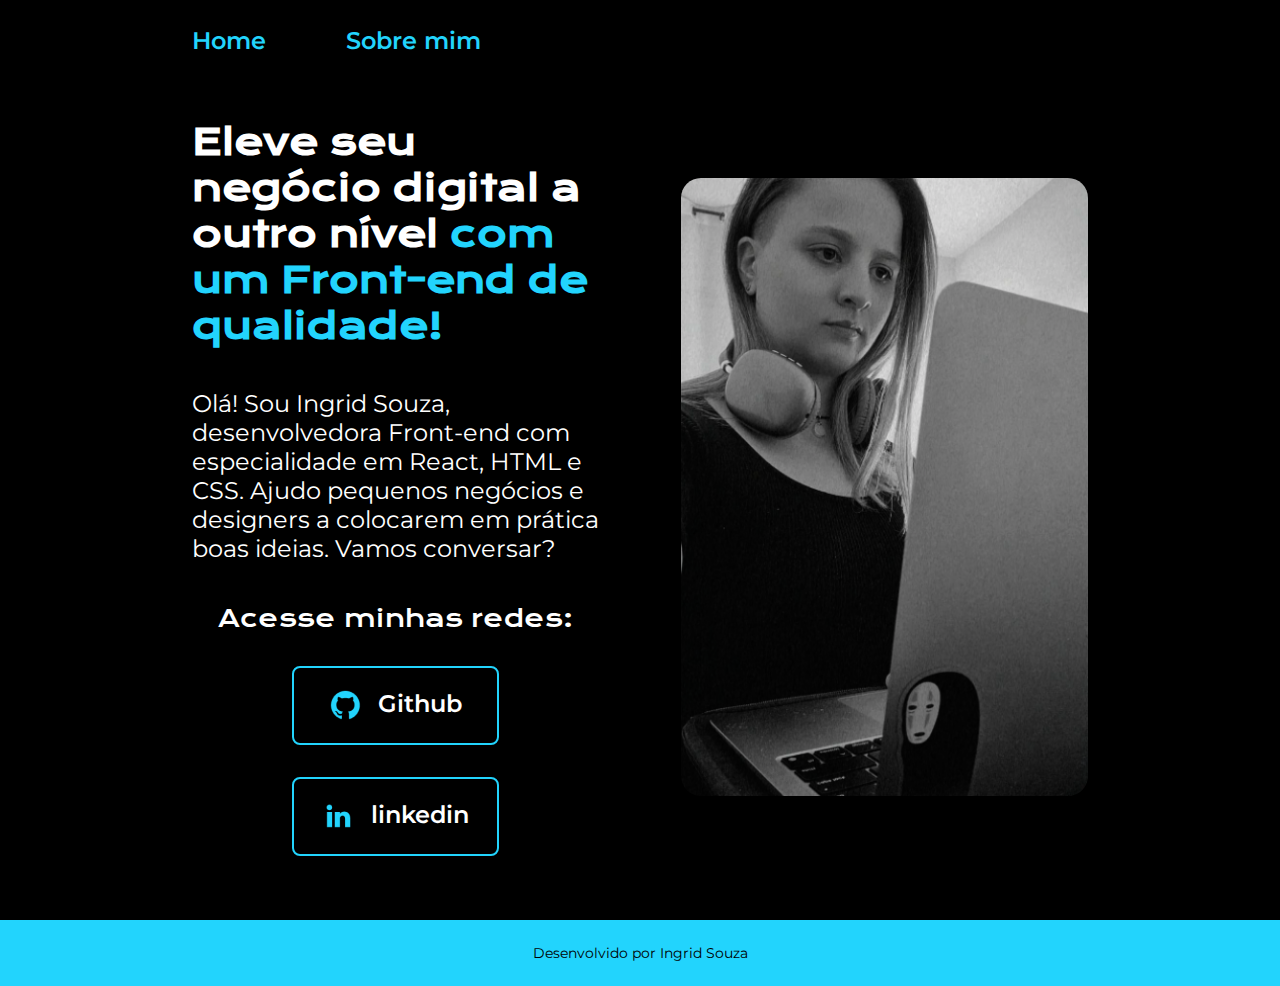
<file: index.html>
<!DOCTYPE html>
<html lang="pt-br">
<head>
    <meta charset="UTF-8">
    <meta name="viewport" content="width=device-width, initial-scale=1.0">
    <title>Portifolio</title>
    <link rel="stylesheet" href="./Estilos/style.css">
</head>
<body>
    <header class="cabecalho">
        <nav class="cabecalho_menu">
            <a class="cabecalho_menu_link" href="index.html"> Home </a>
            <a class="cabecalho_menu_link" href="about.html"> Sobre mim</a>
        </nav>
    </header>
    <main class="apresentacao">
        <section class="apresentacao__conteudo">
            <h1 class="apresentacao__conteudo__titulo">Eleve seu negócio digital a outro nível <strong class="titulo-destaque">com um Front-end de qualidade! </strong></h1>
            <p class="apresentacao__conteudo__texto">Olá! Sou Ingrid Souza, desenvolvedora Front-end com especialidade em React, HTML e CSS. Ajudo pequenos negócios e designers a colocarem em prática boas ideias. Vamos conversar?</p>
            <div class="apresentacao__links">
            <h2 class="apresentacao__links_subtitulo"> Acesse minhas redes: </h2> 
            <a class="apresentacao__links__nav"href = "https://github.com/ing-crist13" target="_blank"> 
            <img  src="./assets/github.png" alt="Icone do GitHub"> Github
            </a>
            <a class="apresentacao__links__nav"href = "https://linkedin.com/in/ingrid-souza-4a6896164" target="_blank">
                <img  src="./assets/linkedin.png" alt="Icone do Linkedin"> linkedin
            </a>    
        </div>
         </section>
        <img class = "imagem" src="./assets/foto2.png" alt="foto de Ingrid Souza">
    </main>
    <footer class="rodape">
        <p>Desenvolvido por Ingrid Souza</p>
    </footer>
</body>
</html>
</file>
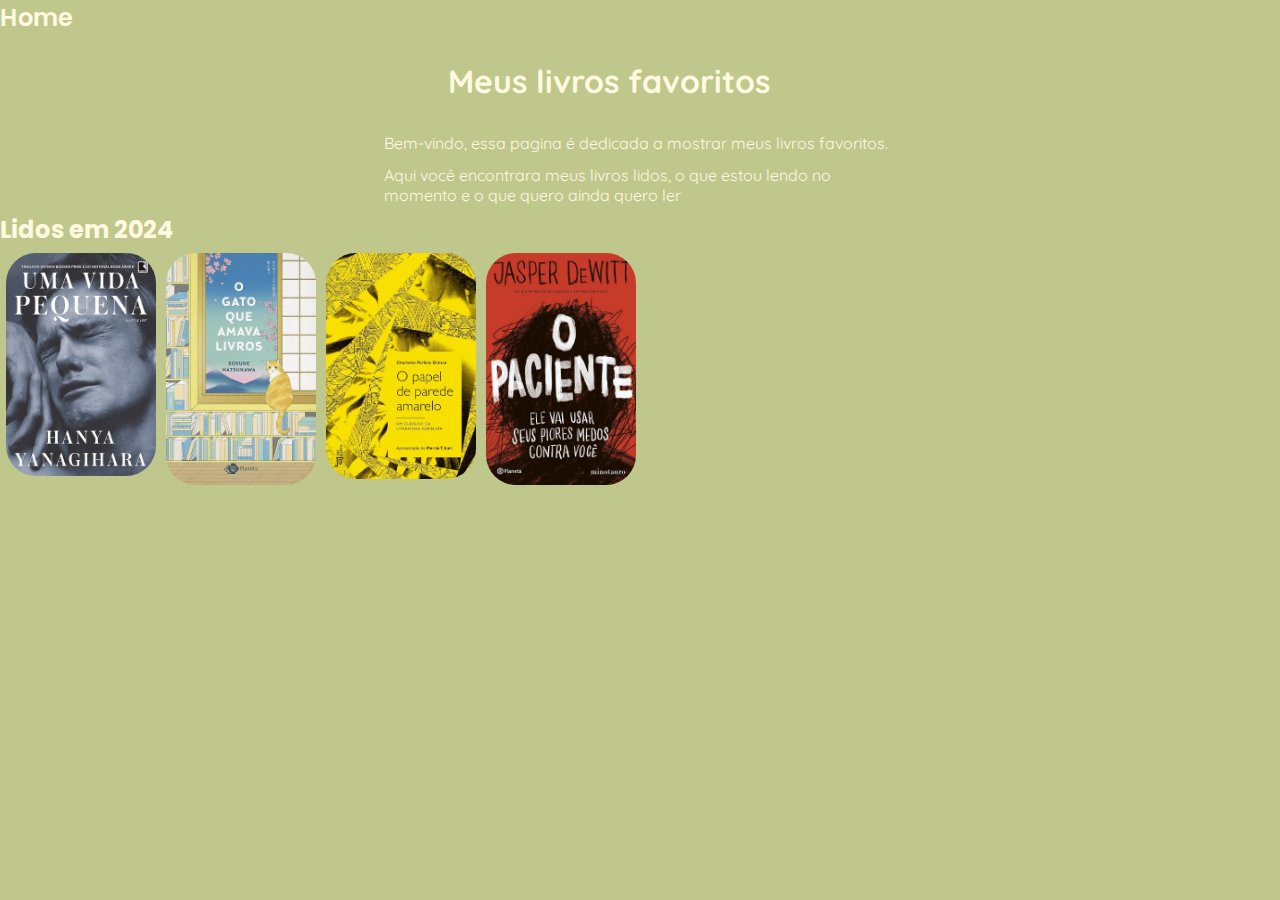
<file: Favoritos/index.html>
<!DOCTYPE html>
<html lang="pt-br">
<head>
    <meta charset="UTF-8">
    <meta name="viewport" content="width=device-width, initial-scale=1.0">
    <title>Meus Livros</title>
    <link rel="stylesheet" href="./style.css">
</head>

<body>
    <header>
        <nav class="cabecalho_menu">
            <a class="cabecalho_menu_link" href="index.html"> Home </a>
        </nav>
        <main>
            <section class=" apresentacao">
            <h1 class="apresentacao_titulo"> Meus livros favoritos</h1>
            <p class="apresentacao_conteudo"> Bem-vindo, essa pagina é dedicada a mostrar meus livros favoritos. </p>
            <p class="apresentacao_conteudo"> Aqui você encontrara meus livros lidos, o que estou lendo no momento e o que quero ainda quero ler</p>
        <h2 class="apresentacao_subtitulo"> Lidos em 2024</h2>
            <div class=" apresentacao_livroslidos"> 
                <a href ="livro1.html"> 
                    <img class="imagem_capa" src="capa_umavidapequena.jpeg" alt="Capa do livro uma vida pequena." >
                 </a>
                 <a href="livro2.html"> 
                 <img class="imagem_capa" src="ogatoqueamavalivros_capa.jpeg" alt="Capa do livro o gato que amava livros." >
            </a>
            <a href ="livro3.html"> 
                <img class="imagem_capa" src="capa_papeldeparedeamarelo.jpg" alt="Capa do livro O papel de parede amarelo." >
             </a>
             <a href ="livro4.html"> 
                <img class="imagem_capa" src="capa_opaciete.jpg" alt="Capa do livro O paciente." >
             </a>
        </div>
            
            </section>
            
        </main>

    </header>
    
</body>
</html>
</file>
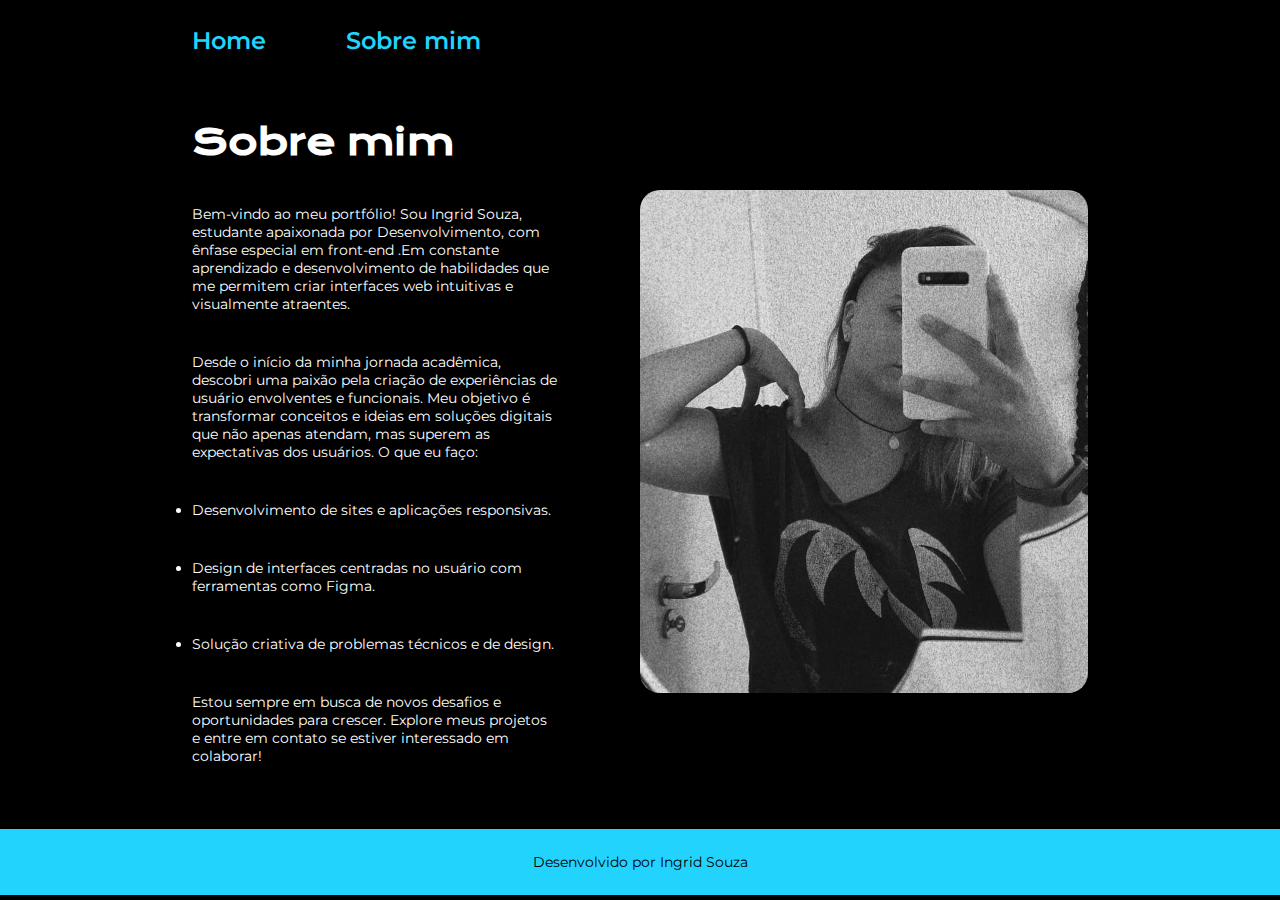
<file: about.html>
<!DOCTYPE html>
<html lang="pt-br">
<head>
    <meta charset="UTF-8">
    <meta name="viewport" content="width=device-width, initial-scale=1.0">
    <title>Sobre mim</title>
    <link rel="stylesheet" href="./Estilos/style.css">
</head>
<body>
    <header class="cabecalho"> 
        <nav class="cabecalho_menu">
            <a class="cabecalho_menu_link" href="index.html"> Home </a>
            <a class="cabecalho_menu_link" href="about.html"> Sobre mim</a>
        </nav>
    </header>
    <main class="apresentacao">
        <section class="apresentacao__conteudo"> 
            <h1 class="apresentacao__conteudo__titulo"> Sobre mim </h1>
            <P class="apresentacao__conteudo__sobremim">Bem-vindo ao meu portfólio! Sou Ingrid Souza, 
                estudante apaixonada por Desenvolvimento, 
                com ênfase especial em front-end .Em constante aprendizado e desenvolvimento 
                de habilidades que me permitem criar interfaces web intuitivas e visualmente atraentes.</P>
            <P class="apresentacao__conteudo__sobremim">Desde o início da minha jornada acadêmica, descobri uma paixão pela criação de experiências de usuário envolventes e funcionais. Meu objetivo é transformar conceitos e ideias em soluções digitais que não apenas atendam, mas superem as expectativas dos usuários.
            O que eu faço:</P>

            <li class="apresentacao__conteudo__sobremim">Desenvolvimento de sites e aplicações responsivas.</li>
            <li class="apresentacao__conteudo__sobremim">Design de interfaces centradas no usuário com ferramentas como Figma.</li>
            <li class="apresentacao__conteudo__sobremim">Solução criativa de problemas técnicos e de design.</li> 
              <p class="apresentacao__conteudo__sobremim">  Estou sempre em busca de novos desafios e oportunidades para crescer. 
                Explore meus projetos e entre em contato se estiver interessado em colaborar!</P>   
        </section>
        <img class ="imagem" src="./assets/foto_ingrid.jpeg" alt="foto de Ingrid Souza"> 
    </main>
    <footer class="rodape">
        <p>Desenvolvido por Ingrid Souza</p>
    </footer>
    
</body>
</html>
</file>
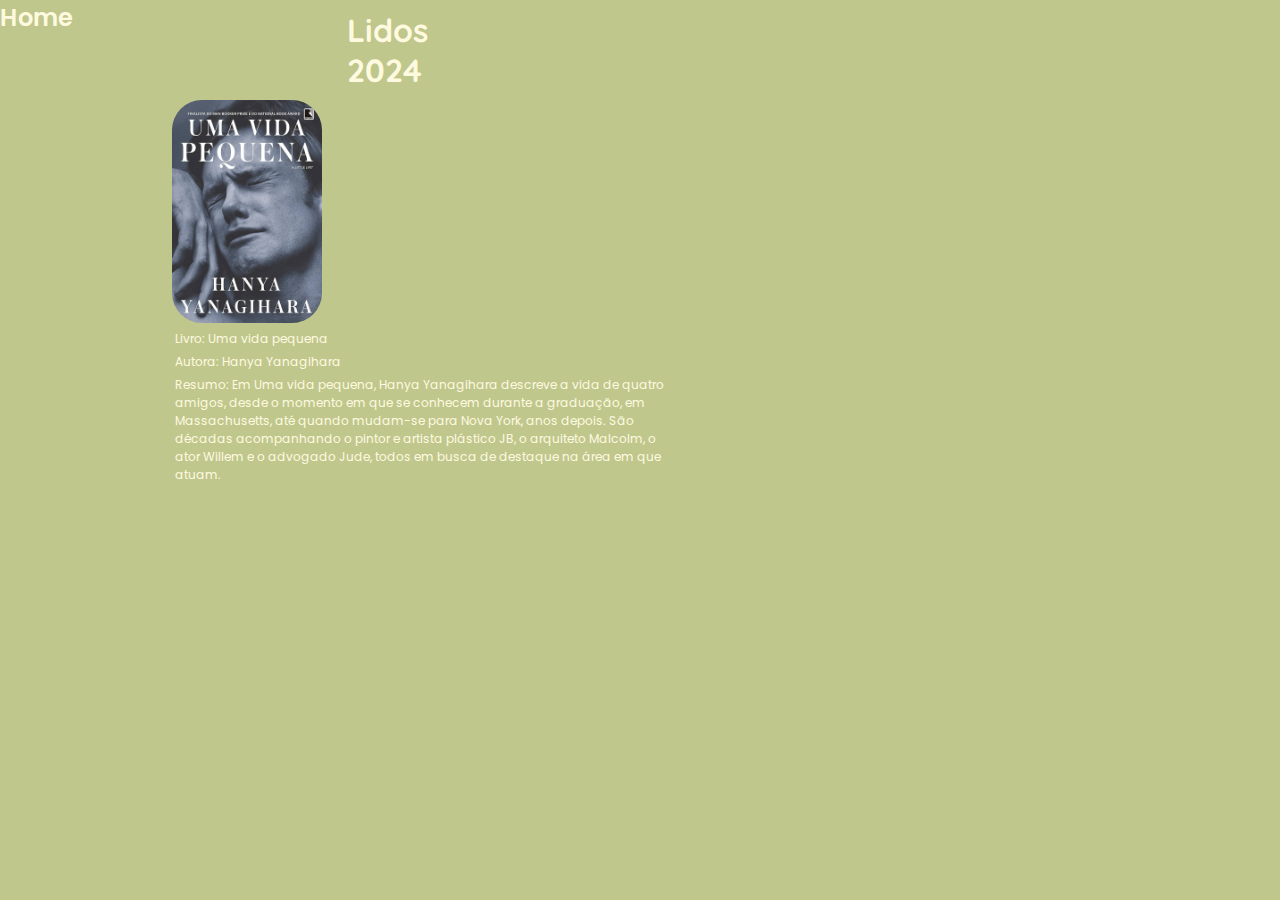
<file: Favoritos/livro1.html>
<!DOCTYPE html>
<html lang="pt-br">
<head>
    <meta charset="UTF-8">
    <meta name="viewport" content="width=device-width, initial-scale=1.0">
    <title>Uma vida pequena</title>
    <link rel="stylesheet" href="./style.css">

</head>
<body>
    <header>
        <nav class="cabecalho_menu">
            <a class="cabecalho_menu_link" href="index.html"> Home </a>
        <main>
            <h1 class="apresentacao_titulo"> Lidos 2024</h1>
            <img class="imagem_capa" src="capa_umavidapequena.jpeg" alt="Capa do livro uma vida pequena." >
            <p class="apresentacao_conteudo_lido">Livro: Uma vida pequena</p>
            <p class="apresentacao_conteudo_lido"> Autora: Hanya Yanagihara</p>
            <p class="apresentacao_conteudo_lido"> Resumo: Em Uma vida pequena, Hanya Yanagihara descreve a vida de quatro amigos, 
                desde o momento em que se conhecem durante a graduação, em Massachusetts, 
                até quando mudam-se para Nova York, anos depois. São décadas acompanhando o pintor e artista plástico JB, o arquiteto Malcolm, o ator Willem e o advogado Jude, todos em busca de destaque na área em que atuam.</p> 
            
        </main>
    </header>
    
</body>
</html>
</file>
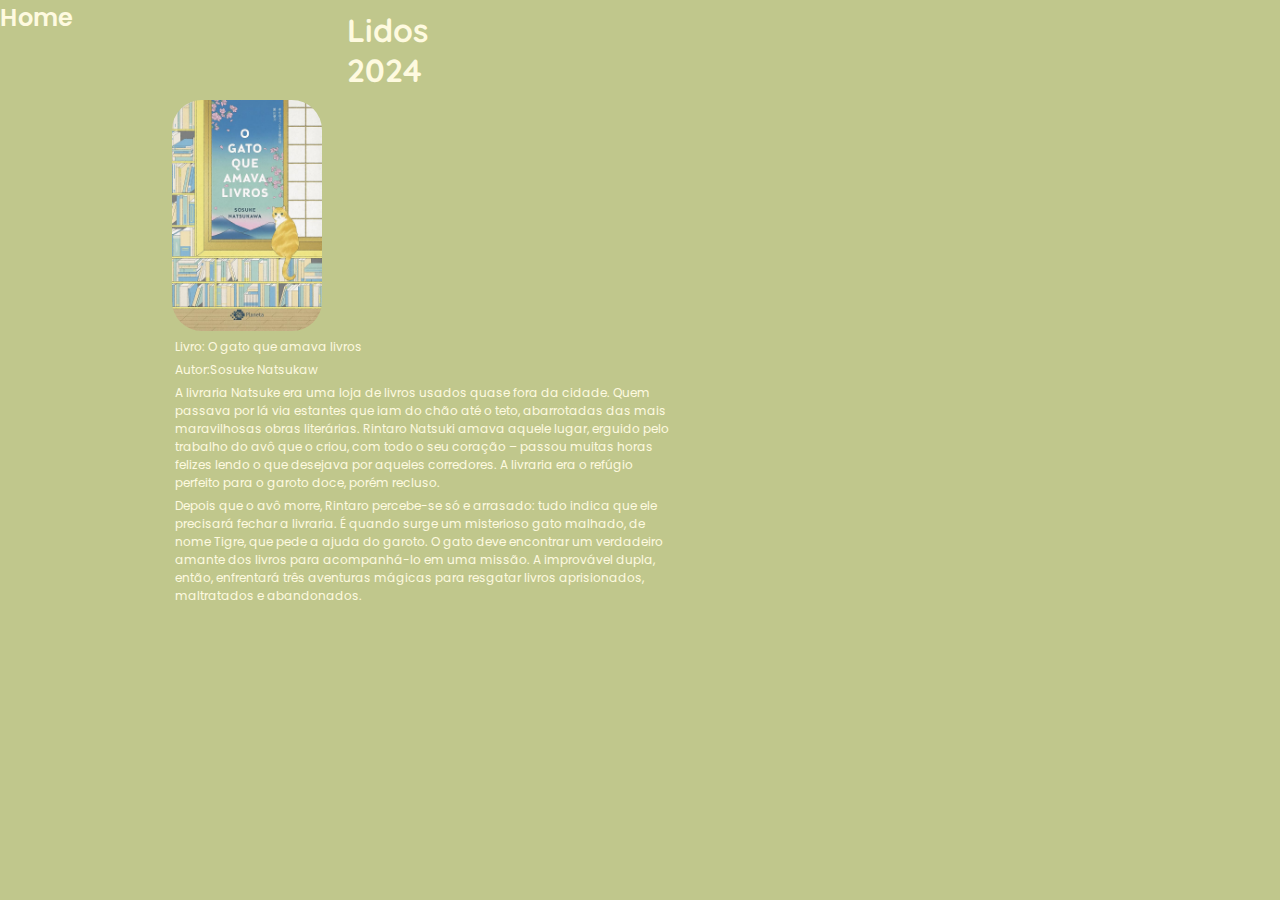
<file: Favoritos/livro2.html>
<!DOCTYPE html>
<html lang="pt-br">
<head>
    <meta charset="UTF-8">
    <meta name="viewport" content="width=device-width, initial-scale=1.0">
    <title>O gato que amava livros</title>
    <link rel="stylesheet" href="./style.css">

</head>
<body>
    <header>
        <nav class="cabecalho_menu">
            <a class="cabecalho_menu_link" href="index.html"> Home </a>
        <main>
            <h1 class="apresentacao_titulo"> Lidos 2024</h1>
            <img class="imagem_capa" src="ogatoqueamavalivros_capa.jpeg" alt="Capa do O gato que amava livros." >
            <p class="apresentacao_conteudo_lido">Livro: O gato que amava livros</p>
            <p class="apresentacao_conteudo_lido">Autor:Sosuke Natsukaw</p>
            <p class="apresentacao_conteudo_lido">A livraria Natsuke era uma loja de livros usados quase fora da cidade. Quem passava por lá via estantes que iam do chão até o teto, abarrotadas das mais maravilhosas obras literárias. Rintaro Natsuki amava aquele lugar, erguido pelo trabalho do avô que o criou, com todo o seu coração – passou muitas horas felizes lendo o que desejava por aqueles corredores. A livraria era o refúgio perfeito para o garoto doce, porém recluso.</p>
            <p class="apresentacao_conteudo_lido"> Depois que o avô morre, Rintaro percebe-se só e arrasado: tudo indica que ele precisará fechar a livraria. É quando surge um misterioso gato malhado, de nome Tigre, que pede a ajuda do garoto. O gato deve encontrar um verdadeiro amante dos livros para acompanhá-lo em uma missão. A improvável dupla, então, enfrentará três aventuras mágicas para resgatar livros aprisionados, maltratados e abandonados.</p>
        </main>
    </header>
    
</body>
</html>
</file>
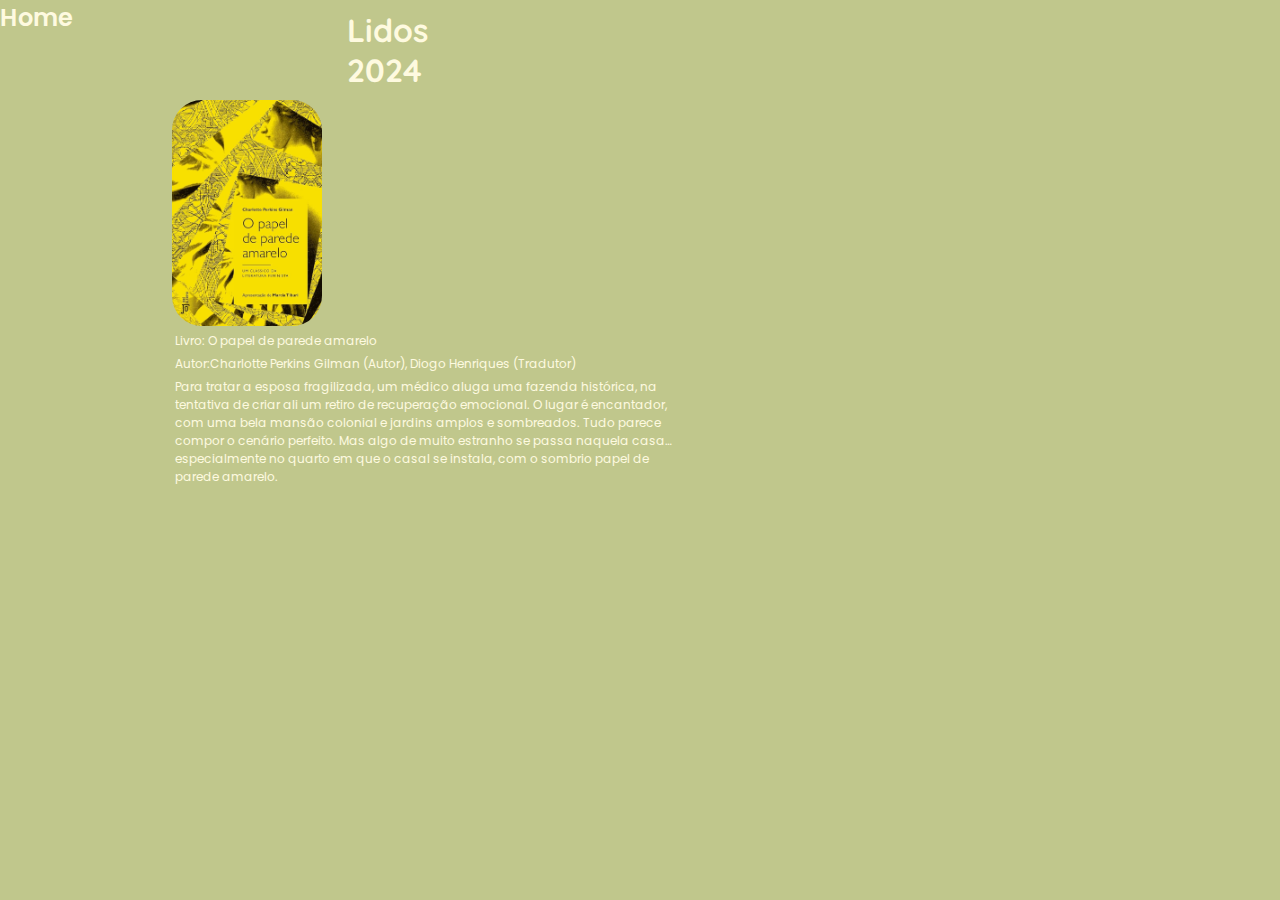
<file: Favoritos/livro3.html>
<!DOCTYPE html>
<html lang="pt-br">
<head>
    <meta charset="UTF-8">
    <meta name="viewport" content="width=device-width, initial-scale=1.0">
    <title>O papel de parede amarelo</title>
    <link rel="stylesheet" href="./style.css">

</head>
<body>
    <header>
        <nav class="cabecalho_menu">
            <a class="cabecalho_menu_link" href="index.html"> Home </a>
        <main>
            <h1 class="apresentacao_titulo"> Lidos 2024</h1>
            <img class="imagem_capa" src="capa_papeldeparedeamarelo.jpg" alt="Capa do O papel de parede amarelo." >
            <p class="apresentacao_conteudo_lido">Livro: O papel de parede amarelo</p>
            <p class="apresentacao_conteudo_lido">Autor:Charlotte Perkins Gilman (Autor), Diogo Henriques (Tradutor)</p>
            <p class="apresentacao_conteudo_lido">Para tratar a esposa fragilizada, um médico aluga uma fazenda histórica, na tentativa de criar ali um retiro de recuperação emocional. O lugar é encantador, com uma bela mansão colonial e jardins amplos e sombreados. Tudo parece compor o cenário perfeito. Mas algo de muito estranho se passa naquela casa… especialmente no quarto em que o casal se instala, com o sombrio papel de parede amarelo.</p>
    
        </main>
    </header>
    
</body>
</html>
</file>
<file: Estilos/style.css>
@import url('https://fonts.googleapis.com/css2?family=Krona+One&display=swap');
@import url('https://fonts.googleapis.com/css2?family=Montserrat:ital@0;1&display=swap');
@import url('https://fonts.googleapis.com/css2?family=Montserrat:ital,wght@0,600;1,600&display=swap');

:root{
    --cor-principal: black;
    --cor-secundaria: white;
    --cor--terciaria: #22d4fd;
    --cor-hover: #272727;

    --font-primaria:   "Krona One", sans-serif;
    --font-secundaria: 'Montserrat', sans-serif;

}

*{
    margin:0;
    padding:0;
}

body {
    /* height: 100vh; */
    box-sizing: border-box;
   background-color: var(--cor-principal); 
   color: var(--cor-secundaria);
}
.cabecalho{
    padding: 2% 0% 0% 15%;
}

.cabecalho_menu{
    display: flex;
    gap: 80px;

}

.cabecalho_menu_link{
    font-family: var(--font-secundaria);
    font-size: 1.5rem;
    font-weight: 600;
    color: var(--cor--terciaria);
    text-decoration: none;
}

.titulo-destaque{
    color: var(--cor--terciaria);
}

.apresentacao{
    padding: 5% 15%;
    display: flex;
    gap:82px;
    align-items: center;
    justify-content: space-between;
}

.apresentacao__conteudo{
    width: 50%;
    display: flex;
    flex-direction: column;
    gap: 40px;
}

.apresentacao__conteudo__titulo{
    font-size: 2.25rem;
    font-family:  var(--font-primaria);
}
.apresentacao__conteudo__texto{
    font-size: 1.5rem;
    font-family: var(--font-secundaria);
}

.apresentacao__conteudo__sobremim{
    font-size: 0.9rem;
    font-family: var(--font-secundaria);

}

.apresentacao__links{
    display: flex;
    flex-direction: column;
    justify-content: space-between;
    gap: 32px;
    align-items: center;
}

.apresentacao__links_subtitulo{
    font-family: var(--font-primaria);
    font-weight: 400;
    font-size: 1.5rem;
}

.apresentacao__links__nav{
    display: flex;
    justify-content: center;
    gap: 16px;
    border: 2px solid var(--cor--terciaria);
    width: 50%;
    text-align: center;
    border-radius: 8px;
    font-size: 1.5rem;
    padding: 21.5px 0;
    text-decoration: none;
    color: var(--cor-secundaria);
    font-family: var(--font-secundaria);
    font-weight: 600;
}

.apresentacao__links__link:hover{
    background-color: var(--cor-hover);
    
}
.imagem{
    width: 50%;
    border-radius: 20px;
}

.rodape{
    padding: 24px;
    color: var(--cor-principal);
    background-color:var(--cor--terciaria);
    text-align: center;
    font-family: var(--font-secundaria);
    font-size: 0.9rem;
    font-weight: 400px;
}

@media(max-width: 1200px){
    .cabecalho{

        padding: 10%;
    }
    .cabecalho_menu{
        justify-content: center;
    }
    .apresentacao{
        flex-direction: column-reverse;
        padding: 5%;
    }
    .apresentacao__conteudo{
        width: auto;
    }
   
}
</file>
<file: Favoritos/style.css>
@import url('https://fonts.googleapis.com/css2?family=Quicksand:wght@300..700&display=swap');
@import url('https://fonts.googleapis.com/css2?family=Poppins:ital,wght@0,100;0,200;0,300;0,400;0,500;0,600;0,700;0,800;0,900;1,100;1,200;1,300;1,400;1,500;1,600;1,700;1,800;1,900&family=Quicksand:wght@300..700&display=swap');

:root{
    --font-primaria: "Quicksand", sans-serif;
    --font-secundaria:"Poppins", sans-serif;
}
*{
    margin:0;
    padding:0;
}
.cabecalho{
    padding: 2% 0% 0% 15%;
}

.cabecalho_menu{
    display: flex;
    gap: 100px;

}

.cabecalho_menu_link{
    font-family: var(--font-secundaria);
    font-size: 24px;
    font-weight: 600;
    color:  #FEFAE0;
    text-decoration: none;
}
body{
    box-sizing: border-box;
   background-color: #C0C78C; 
   color: #FEFAE0;
}

.apresentacao_titulo{
    padding:2% 35%;
    display: flex;
    align-items: center;
    font-family: var(--font-primaria);

}

.apresentacao_conteudo{
    padding: 0.5% 30%;
    display: flex;
    align-items: center;
    gap: 5px;  
    font-family: var(--font-primaria);
}

.apresentacao_subtitulo{
    font-family: var(--font-secundaria);

}

.apresentacao_livroslidos{
    padding: 0.5%;
    width: 500px;
    display: flex;
    flex-direction: row;
    justify-content: space-between;
    gap: 10px;
    font-family: var(--font-secundaria);
    font-size: 12px;
}

.imagem_capa{
    max-width:150px;
    width: auto;
    border-radius: 30px;
    
}

.apresentacao_conteudo_lido{
    padding: 0.5%;
    width: 500px;
    display: flex;
    flex-direction: column;
    font-family: var(--font-secundaria);
    font-size: 12px;
}
</file>
